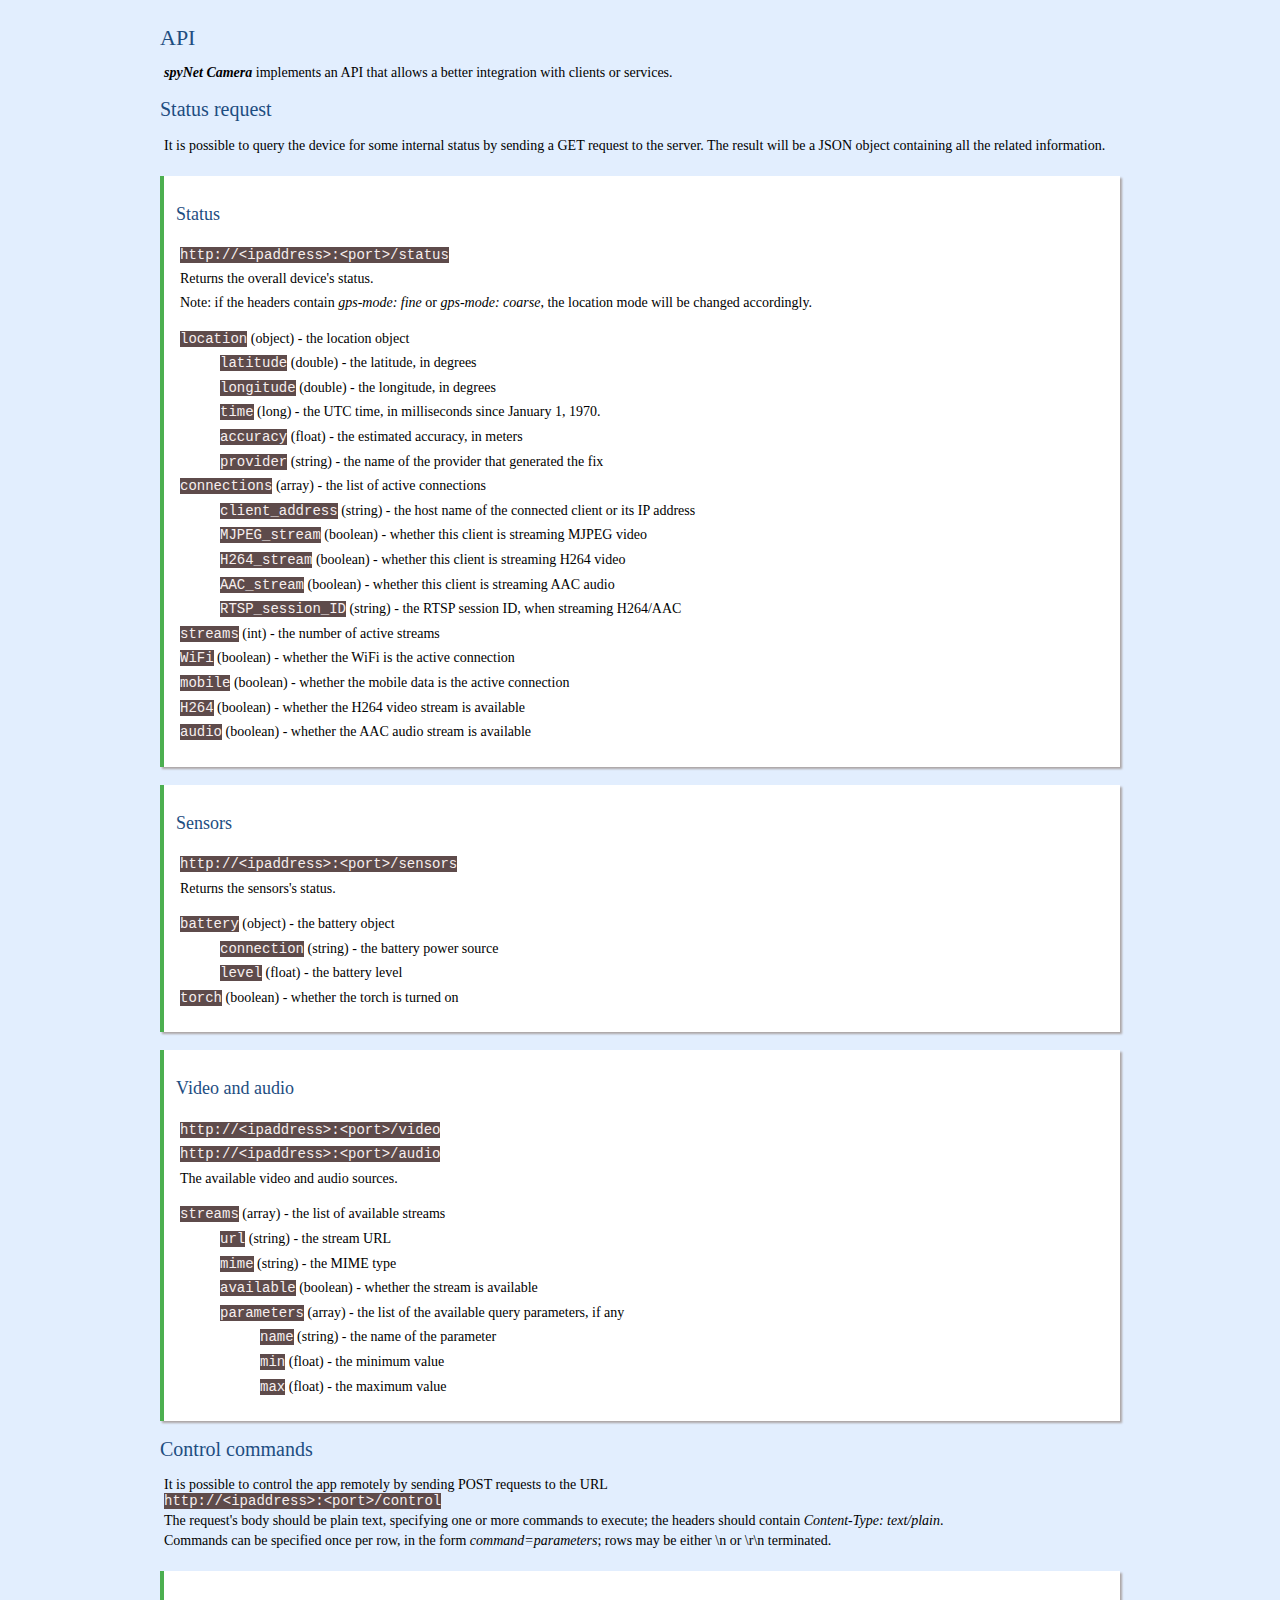
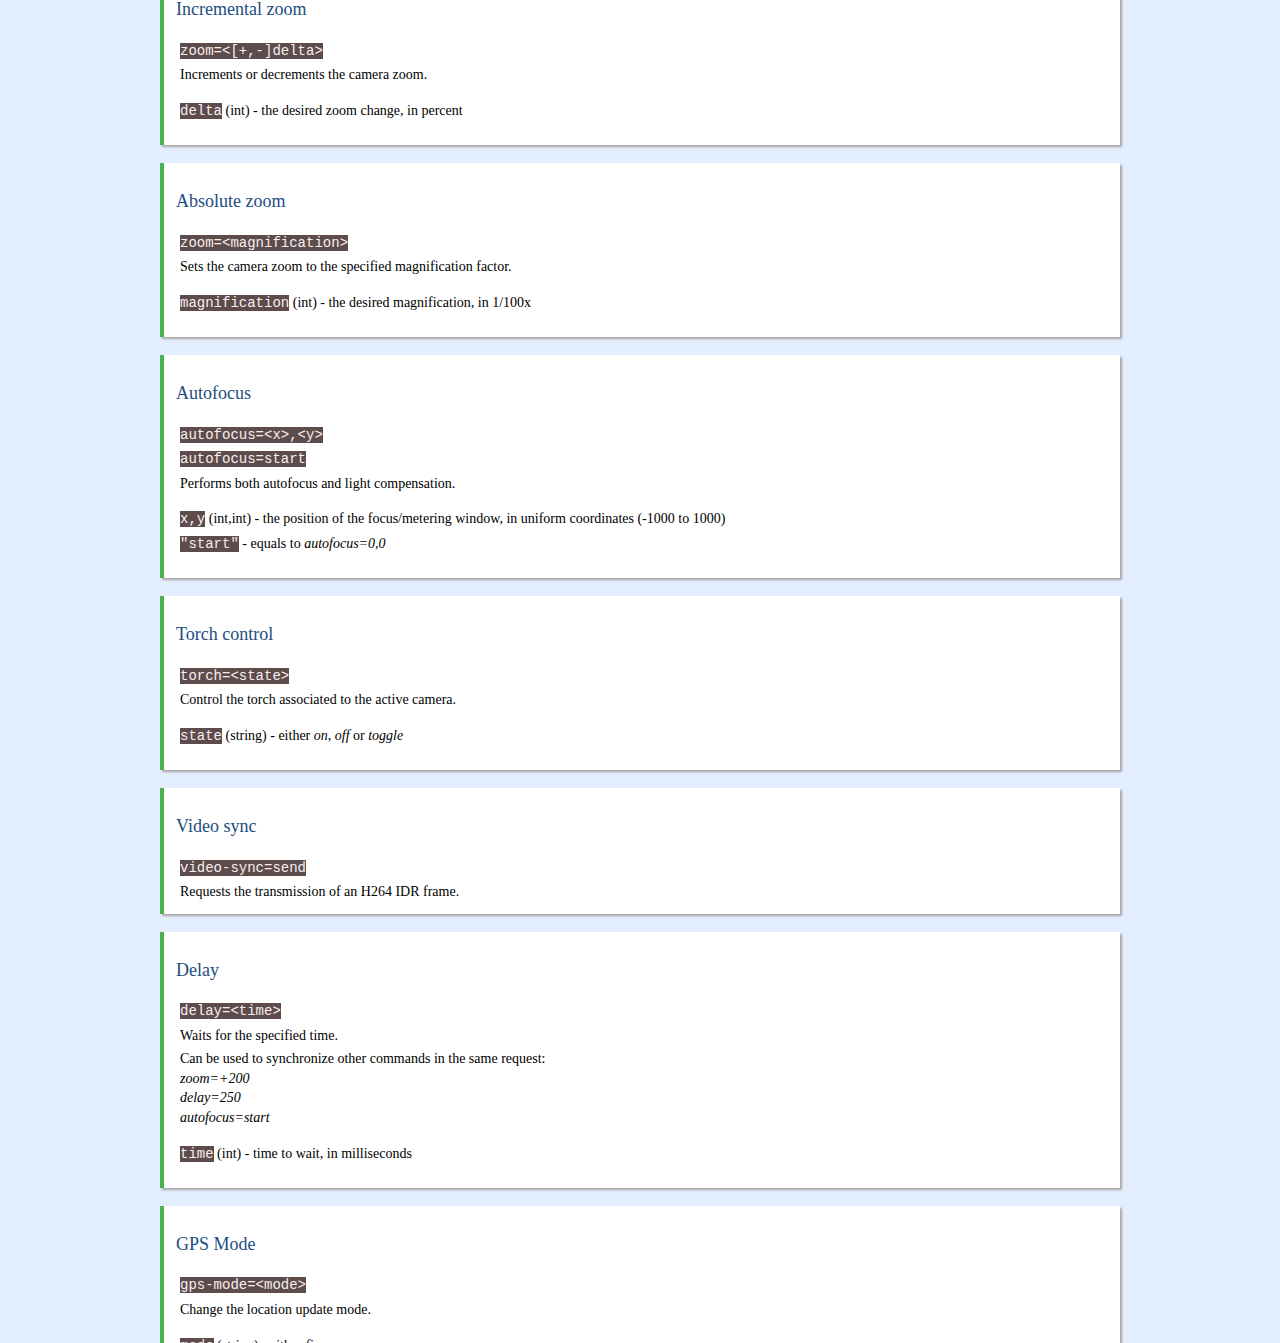
<file: app/src/main/assets/www/api/api.html>
<!doctype html>
<!--
  ~ This file is part of spyNet Camera, the Android IP camera
  ~
  ~ Copyright (C) 2016-2017 Paolo Dematteis
  ~
  ~ spyNet Camera is free software: you can redistribute it and/or modify
  ~ it under the terms of the GNU General Public License as published by
  ~ the Free Software Foundation, either version 3 of the License, or
  ~ (at your option) any later version.
  ~
  ~ spyNet Camera is distributed in the hope that it will be useful,
  ~ but WITHOUT ANY WARRANTY; without even the implied warranty of
  ~ MERCHANTABILITY or FITNESS FOR A PARTICULAR PURPOSE.  See the
  ~ GNU General Public License for more details.
  ~
  ~ You should have received a copy of the GNU General Public License
  ~ along with this program.  If not, see <http://www.gnu.org/licenses/>.
  ~
  ~ Paolo Dematteis - spynet314@gmail.com
  -->

<html>
<head>
<meta charset="utf-8">
<title>spyNet Camera API</title>
<link href="styles.css" rel="stylesheet" type="text/css">
</head>

<body>
<div class="center">
  <h1>API</h1>
  <div>
    <p><em><strong>spyNet Camera</strong></em> implements an API that allows a better integration with clients or services.</p>
  </div>
  <div>
    <h2>Status request</h2>
    <div>
      <p>It is possible to query the device for some internal status by sending a GET request to the server.
        The result will be a JSON object containing all the related information.</p>
    </div>
    <br>
    <div class="api_entry">
      <h3>Status</h3>
      <p><code>http://&lt;ipaddress&gt;:&lt;port&gt;/status</code></p>
      <p>Returns the overall device's status.</p>
      <p>Note: if the headers contain <i>gps-mode: fine</i> or <i>gps-mode: coarse</i>, the location mode will be changed accordingly.</p>
      <dl>
        <dt>
          <p><code>location</code> (object) - the location object</p>
        </dt>
        <dd>
          <dl>
            <dt>
              <p><code>latitude</code> (double) - the latitude, in degrees</p>
            </dt>
            <dt>
              <p><code>longitude</code> (double) - the longitude, in degrees</p>
            </dt>
            <dt>
              <p><code>time</code> (long) - the UTC time, in milliseconds since January 1, 1970.</p>
            </dt>
            <dt>
              <p><code>accuracy</code> (float) - the estimated accuracy, in meters</p>
            </dt>
            <dt>
              <p><code>provider</code> (string) - the name of the provider that generated the fix</p>
            </dt>
          </dl>
        </dd>
        <dt>
          <p><code>connections</code> (array) - the list of active connections</p>
        </dt>
        <dd>
          <dl>
            <dt>
              <p><code>client_address</code> (string) - the host name of the connected client or its IP address</p>
            </dt>
            <dt>
              <p><code>MJPEG_stream</code> (boolean) - whether this client is streaming MJPEG video</p>
            </dt>
            <dt>
              <p><code>H264_stream</code> (boolean) - whether this client is streaming H264 video</p>
            </dt>
            <dt>
              <p><code>AAC_stream</code> (boolean) - whether this client is streaming AAC audio</p>
            </dt>
            <dt>
              <p><code>RTSP_session_ID</code> (string) - the RTSP session ID, when streaming H264/AAC</p>
            </dt>
          </dl>
        </dd>
        <dt>
          <p><code>streams</code> (int) - the number of active streams</p>
        </dt>
        <dt>
          <p><code>WiFi</code> (boolean) - whether the WiFi is the active connection</p>
        </dt>
        <dt>
          <p><code>mobile</code> (boolean) - whether the mobile data is the active connection</p>
        </dt>
        <dt>
          <p><code>H264</code> (boolean) - whether the H264 video stream is available</p>
        </dt>
        <dt>
          <p><code>audio</code> (boolean) - whether the AAC audio stream is available</p>
        </dt>
      </dl>
    </div>
    <br>
    <div class="api_entry">
      <h3>Sensors</h3>
      <p><code>http://&lt;ipaddress&gt;:&lt;port&gt;/sensors</code></p>
      <p>Returns the sensors's status.</p>
      <dl>
        <dt>
          <p><code>battery</code> (object) - the battery object</p>
        </dt>
        <dd>
          <dl>
            <dt>
              <p><code>connection</code> (string) - the battery power source</p>
            </dt>
            <dt>
              <p><code>level</code> (float) - the battery level</p>
            </dt>
          </dl>
        </dd>
        <dt>
          <p><code>torch</code> (boolean) - whether the torch is turned on</p>
        </dt>
      </dl>
    </div>
    <br>
    <div class="api_entry">
      <h3>Video and audio</h3>
      <p><code>http://&lt;ipaddress&gt;:&lt;port&gt;/video</code></p>
      <p><code>http://&lt;ipaddress&gt;:&lt;port&gt;/audio</code></p>
      <p>The available video and audio sources.</p>
      <dl>
        <dt>
          <p><code>streams</code> (array) - the list of available streams</p>
        </dt>
        <dd>
          <dl>
            <dt>
              <p><code>url</code> (string) - the stream URL</p>
            </dt>
            <dt>
              <p><code>mime</code> (string) - the MIME type</p>
            </dt>
            <dt>
              <p><code>available</code> (boolean) - whether the stream is available</p>
            </dt>
            <dt>
              <p><code>parameters</code> (array) - the list of the available query parameters, if any</p>
            </dt>
            <dd>
              <dl>
                <dt>
                  <p><code>name</code> (string) - the name of the parameter</p>
                </dt>
                <dt>
                  <p><code>min</code> (float) - the minimum value</p>
                </dt>
                <dt>
                  <p><code>max</code> (float) - the maximum value</p>
                </dt>
              </dl>
            </dd>
          </dl>
        </dd>
      </dl>
    </div>
  </div>
  <div>
    <h2>Control commands</h2>
    <div>
      <p>It is possible to control the app remotely by sending POST requests to the URL<br>
        <code>http://&lt;ipaddress&gt;:&lt;port&gt;/control</code></p>
      <p>The request's body should be plain text, specifying one or more commands to execute; 
        the headers should contain <i>Content-Type: text/plain</i>.</p>
      <p>Commands can be specified once per row, in the form <i>command=parameters</i>; 
        rows may be either \n or \r\n terminated.</p>
    </div>
    <br>
    <div class="api_entry">
      <h3>Incremental zoom</h3>
      <p><code>zoom=&lt;[+,-]delta&gt;</code></p>
      <p>Increments or decrements the camera zoom.</p>
      <dl>
        <dt>
          <p><code>delta</code> (int) - the desired zoom change, in percent</p>
        </dt>
      </dl>
    </div>
    <br>
    <div class="api_entry">
      <h3>Absolute zoom</h3>
      <p><code>zoom=&lt;magnification&gt;</code></p>
      <p>Sets the camera zoom to the specified magnification factor.</p>
      <dl>
        <dt>
          <p><code>magnification</code> (int) - the desired magnification, in 1/100x</p>
        </dt>
      </dl>
    </div>
    <br>
    <div class="api_entry">
      <h3>Autofocus</h3>
      <p><code>autofocus=&lt;x&gt;,&lt;y&gt;</code></p>
      <p><code>autofocus=start</code></p>
      <p>Performs both autofocus and light compensation.</p>
      <dl>
        <dt>
          <p><code>x,y</code> (int,int) - the position of the focus/metering window, in uniform coordinates (-1000 to 1000)</p>
          <p><code>"start"</code> - equals to <i>autofocus=0,0</i></p>
        </dt>
      </dl>
    </div>
    <br>
    <div class="api_entry">
      <h3>Torch control</h3>
      <p><code>torch=&lt;state&gt;</code></p>
      <p>Control the torch associated to the active camera.</p>
      <dl>
        <dt>
          <p><code>state</code> (string) - either <i>on</i>, <i>off</i> or <i>toggle</i></p>
        </dt>
      </dl>
    </div>
    <br>
    <div class="api_entry">
      <h3>Video sync</h3>
      <p><code>video-sync=send</code></p>
      <p>Requests the transmission of an H264 IDR frame.</p>
    </div>
    <br>
    <div class="api_entry">
      <h3>Delay</h3>
      <p><code>delay=&lt;time&gt;</code></p>
      <p>Waits for the specified time.</p>
      <p>Can be used to synchronize other commands in the same request:<br>
        <i>zoom=+200<br>
        delay=250<br>
        autofocus=start</i></p>
      <dl>
        <dt>
          <p><code>time</code> (int) - time to wait, in milliseconds</p>
        </dt>
      </dl>
    </div>
    <br>
    <div class="api_entry">
      <h3>GPS Mode</h3>
      <p><code>gps-mode=&lt;mode&gt;</code></p>
      <p>Change the location update mode.</p>
      <dl>
        <dt>
          <p><code>mode</code> (string) - either <i>fine</i> or <i>coarse</i></p>
        </dt>
      </dl>
    </div>
  </div>
</div>
</body>
</html>
</file>
<file: app/src/main/assets/www/api/styles.css>
body {
	margin: 0px;
	padding: 0px;
	background-color: #E2EEFE;
}
h1 {
	font-size: 22px;
	font-family: "Trebuchet MS", Verdana;
	text-transform: uppercase;
	font-weight: normal;
	color: #1D4D81;
}
h2 {
	font-size: 20px;
	font-family: "Trebuchet MS", Verdana;
	font-weight: normal;
	color: #1D4D81;
}
h3 {
	font-size: 18px;
	font-family: "Trebuchet MS", Verdana;
	font-weight: normal;
	color: #1D4D81;
}
p {
	text-align: left;
	font-size: 14px;
	font-family: "Trebuchet MS", Verdana;
	margin: 4px;
}
.center {
	margin: auto;
	width: 75%;
	padding: 10px;
}
.api_entry {
	line-height: 1.4;
	width: auto;
	background-color: #fff;
	padding: 8px 12px;
	border-left: 4px solid #4CAF50;
	word-wrap: break-word;
	-webkit-box-shadow: 2px 2px 2px #ACA5A5;
	box-shadow: 2px 2px 2px #ACA5A5;
}
code {
	background-color: #5E4B4B;
	color: #F7EFEF;
}
</file>
